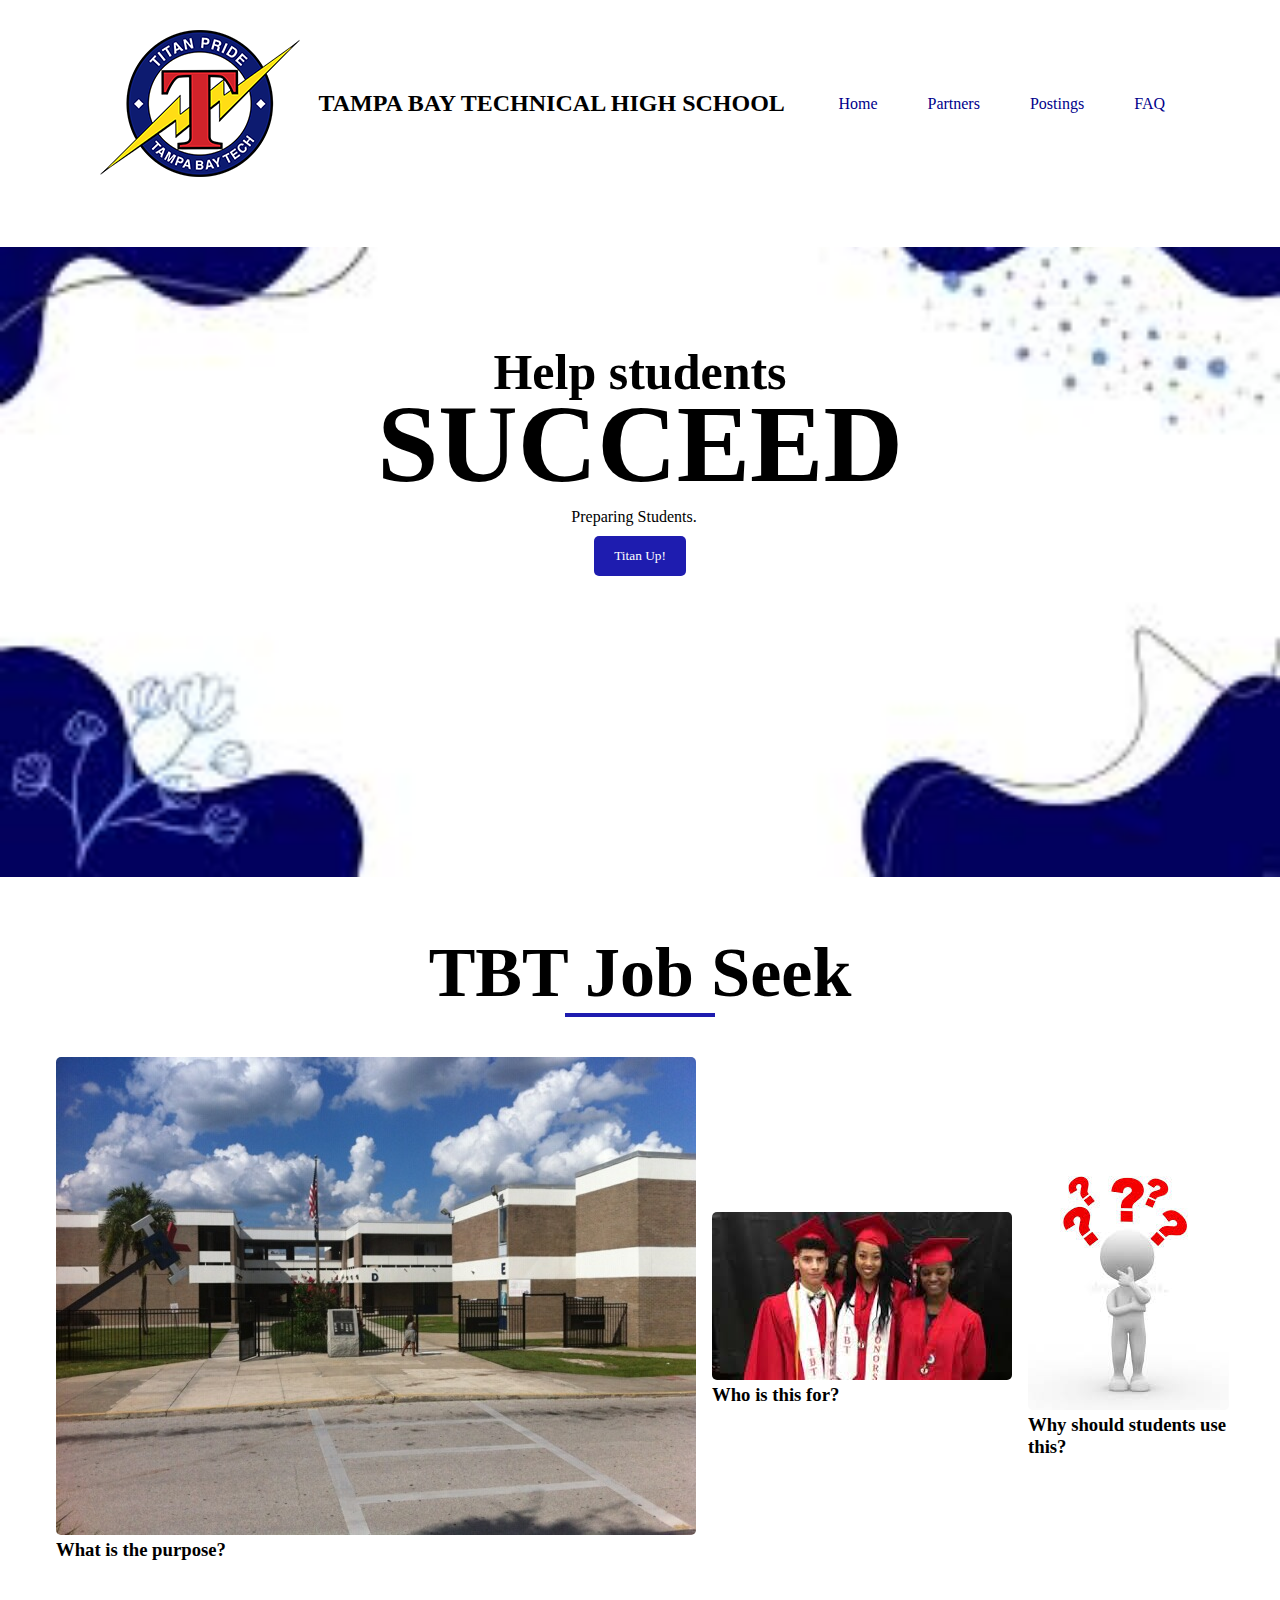
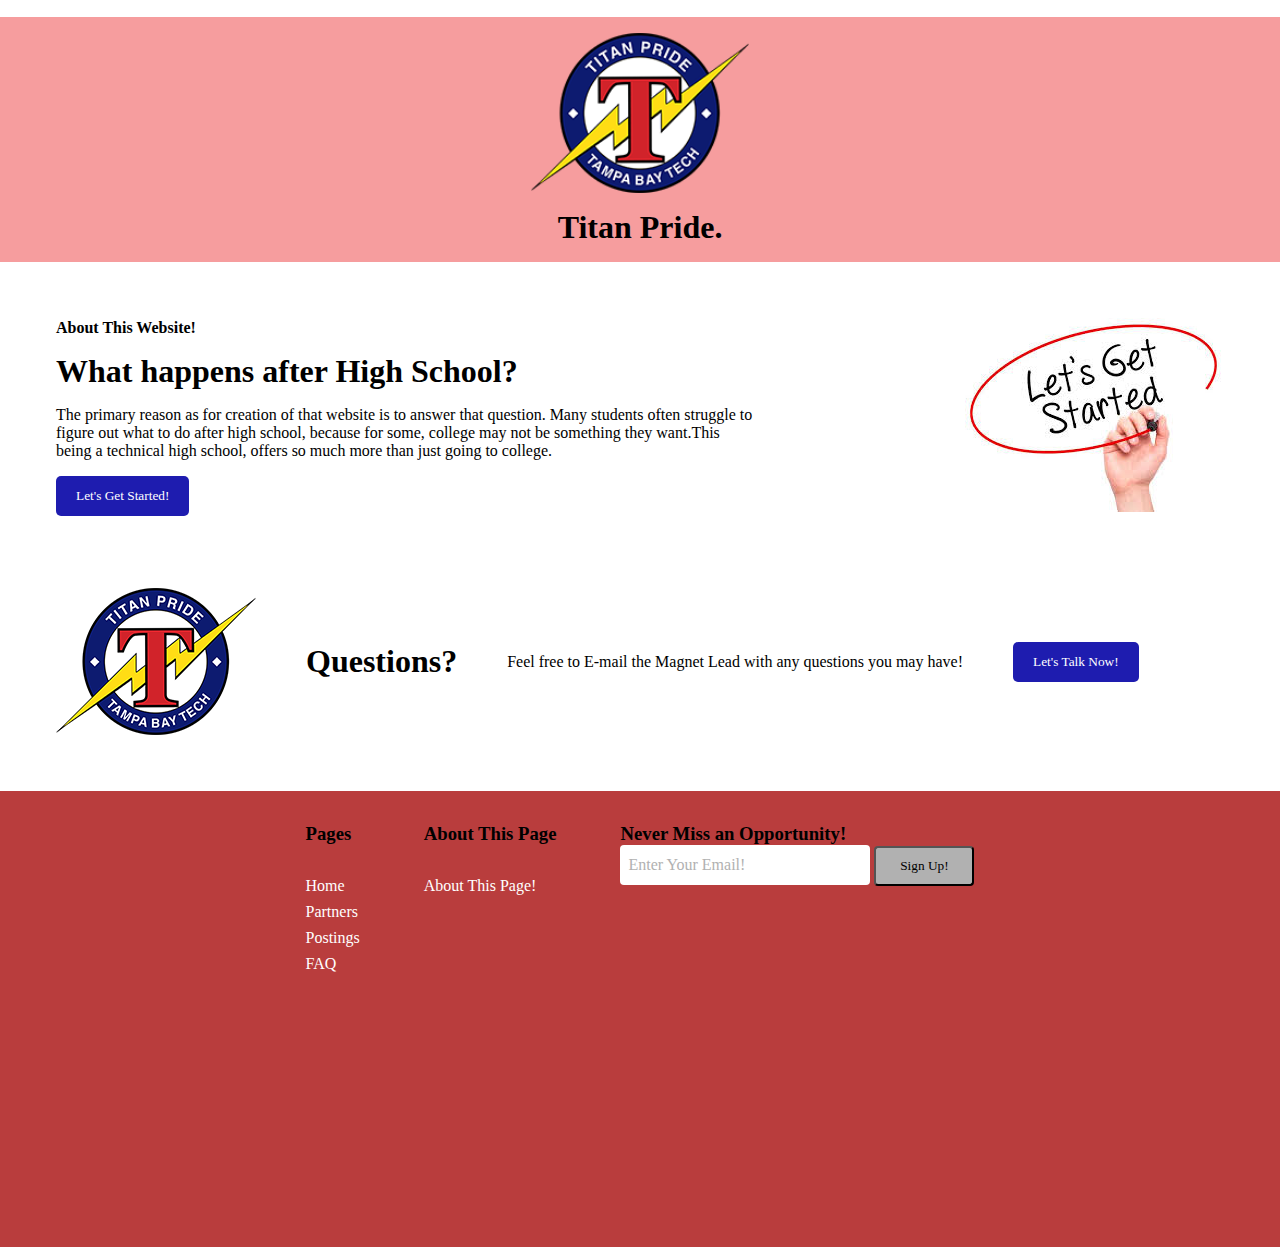
<file: index.html>
<!DOCTYPE HTML>
  <html>
    <head>
    <meta charset="UTF-8">
      <title> Tampa Bay Technical High School Job Search </title>
      <link href="design.css" rel="stylesheet" type="text/css"/>
      <link rel="icon" type="png" href="tbtjobseekimages/SDG_logo.png">
    </head>
    <body>
      <header>
       <!--<nav>--> 
          <img src="tbtjobseekimages/tbtpng.png" width="200" height="147" alt=""/>
          <h2>TAMPA BAY TECHNICAL HIGH SCHOOL</h2>
        <div class="nav-list">
        <ul>
              <li><a href="index.html" >Home</a></li>
              <li><a href="partners.html">Partners</a></li>
              <li><a href="postings.html"> Postings</a></li>
              <li><a href="faq.html"> FAQ</a></li>
          </ul>
        </div>
       <!-- </nav>-->
        </header>
        
        <section id="main">
          <div class="container">
            <div class="main-content">
              <h1 class="intro-heading">Help students</h1>
              <h1 class="main-heading">SUCCEED</h1>
              <p>Preparing Students.&nbsp; &nbsp;</p>
              <a href="#getting-started"><button class="btn btn-primary">Titan Up!</button></a>
            </div>
          </div>
        </section>
      
        <section id="getting-started">
          <div class="container">
            <div class="section-title">
              <h1>TBT Job Seek</h1>
              <div class="line"></div>
            </div>
              <div class="top3">
                <div class="www">
                <img src="tbtjobseekimages/tbtbuilding.jpg" alt="tampa bay tech campus"/>
                <h3>What is the purpose?</h3>
                <!--<p>This website was created in order to help our soon to be graduating students with finding jobs, internships and aprenticeships.</p>-->
                </div>
      
                <div class="www">
                <img src="tbtjobseekimages/seniors.jpeg" alt="Picture of 3 graduating seniors in their cap and gowns."/>
                <h3>Who is this for?</h3>
                <!--<p>Our priority is for this site to reach seniors of the current graduating class. Next on the list are the rising seniors in order for them to start taking steps into society.</p>-->
                </div>
      
                <div class="www">
                <img src="tbtjobseekimages/question.jpeg" alt="question mark"/>
                <h3>Why should students use this?</h3>
                <!--<p>This site narrows down many of the stressful options, allowing students to look in areas they qualify for.</p>-->
                </div>
              </div>
          </div>
        </section>
        
        <section id="chant">
          <div class="container">
            <img src="tbtjobseekimages/tbtpng.png" alt="Tampa Bay Technical High School Logo"/>
            <h1>Titan Pride.</h1>
          </div>
        </section>
        
        <section id="about-us">
          <div class="container">
            <div class="about-content">
              <h4>About This Website!</h4>
              <h1>What happens after High School?</h1>
              <p>The primary reason as for creation of that website is to answer that question. Many students often struggle to figure out what to do after high school, because for some, college may not be something they want.This being a technical high school, offers so much more than just going to college. </p>
              <a href="postings.html"><button class="btn btn-primary">Let's Get Started!</button></a>
            </div>
            <div class="about-image">
              <img src="tbtjobseekimages/getstarted.jpeg" alt="Getting Started"/>
            </div>
          </div>
        </section>
        
        <section id="questions">
          <div class="container">
            <img src="tbtjobseekimages/tbtpng.png" alt="tbt school logo"/>
            <h1>Questions?</h1>
            <p>Feel free to E-mail the Magnet Lead with any questions you may have!</p>
            <button class="btn btn-primary">Let's Talk Now!</button>
          </div>
        </section>
        
      
      <footer>
        <div class="footer-container">
          <div class="footer">
            <div class="footer-heading footer-1">
              <h3>Pages</h3>
              <a href="index.html">Home</a>
              <a href="partners.html">Partners</a>
              <a href="postings.html">Postings</a>
              <a href="faq.html">FAQ</a>
            </div>
              <div class="footer-heading footer-2">
              <h3>About This Page</h3>
              <a href="faq.html">About This Page!</a>
              </div>
              <div class="footer-email-form">
                <h3>Never Miss an Opportunity!</h3>
                <input type="email" placeholder="Enter Your Email!" id="footer-email">
                <input type="submit" value="Sign Up!" id="footer-email-btn">
              </div>
          </div>
        </div>
      </footer>
    </body>
  </html>
</file>
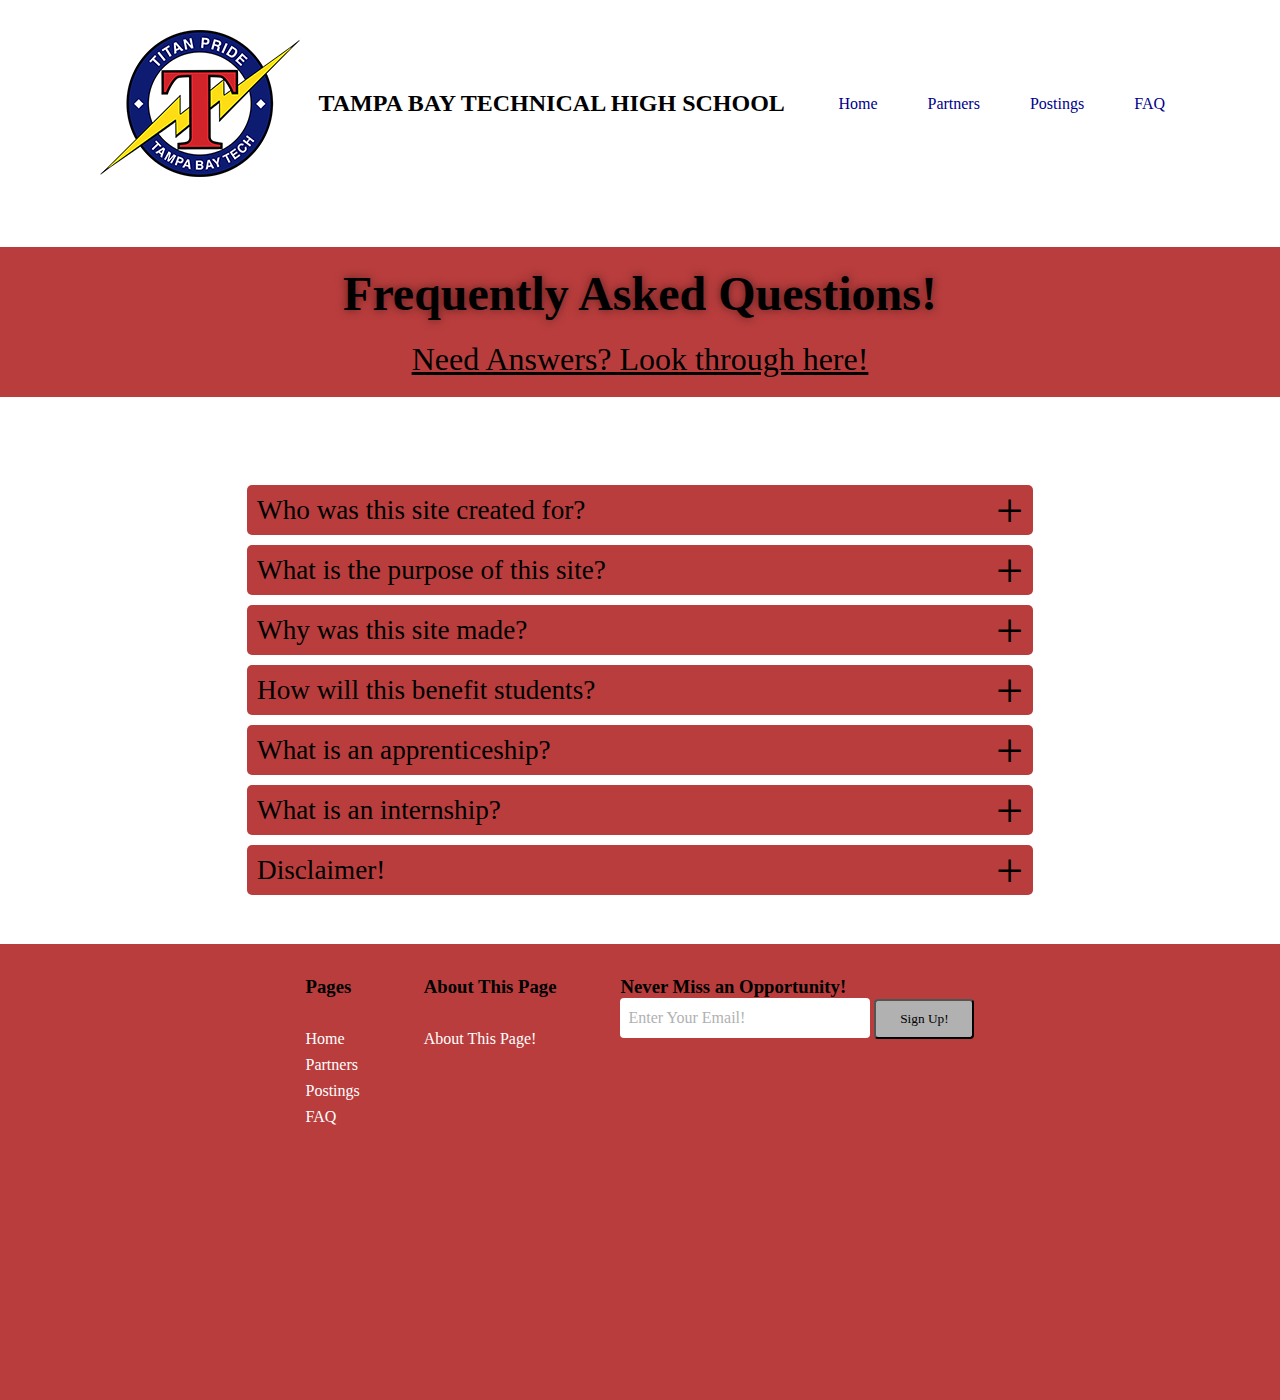
<file: faq.html>
<!doctype html>
<html>
  <meta charset="UTF-8">
  <title> Tampa Bay Technical High School Job Search </title>
  <link href="design.css" rel="stylesheet" type="text/css"/>
  <link rel="icon" type="png" href="tbtjobseekimages/SDG_logo.png">
    </head>
    <!-- beginning of the internal style sheet-->
<style>
  *{
		margin:0;
		padding:0;
	}
	
	/*they added in header code but i dont want to change my heading code from where it is*/
	
	.banner{
		width:100%;
		height:150px;
		background-color:#B93D3D;
		display:flex;
		justify-content: center;
		align-items: center;
		flex-direction: column;
		gap:20px;
	}
	
	.banner h1{
		font-size:3rem;
		text-shadow:0px 0px 10px rgba(0,0,0,.5);
	}
	
	.banner p{
		font-size:2rem;
		text-decoration:underline;
	}
	
	.question-answers{
		margin:auto;
		max-width:786px;
		padding:3% 0;
	}
	
	.question{
		height:50px;
		background-color:#B93D3D;
		padding:0 10px;
		margin:10px 0;
		font-size:1.7rem;
		display:flex;
		justify-content:space-between;
		align-items:center;
		cursor:pointer;
		border-radius:5px;
	}
	
	.question span{
		font-size:3rem;
	}
	
	.question span:last-child{
		display:none;
	}
	
	.answer{
		font-size:1.3rem;
		padding:20px;
		margin: 0 5px;
		border: 1px solid #6B6B6B;
		border-top:0;
		border-bottom-left-radius:5px;
		border-bottom-right-radius:5px;
		display:none;
	}
	
	.answer.active {
		margin-top:-10px;
	}
	
	.active {
		display: block !important;
	}
	
	.disable {
		display: none !important;
	}
</style>    



    <body>
      <!--beginning of the top most header with the hyperlinks-->
      <header>
          <img src="tbtjobseekimages/tbtpng.png" width="200" height="147" alt=""/>
          <h2>TAMPA BAY TECHNICAL HIGH SCHOOL</h2>
        <div class="nav-list">
        <ul>
              <li><a href="index.html">Home</a></li>
              <li><a href="partners.html">Partners</a></li>
              <li><a href="postings.html"> Postings</a></li>
              <li><a href="faq.html"> FAQ</a></li>
          </ul>
        </div>
      </header>

      <!--main body of coing starting-->
      <main>
        <section class="banner">
        <h1>Frequently Asked Questions!</h1>
        <p>Need Answers? Look through here!</p>
      </section>
      <section class="question-answers">
        <!--first question
        <div class="question question0">
          What is the purpose of this site?
          <span>+</span>
          <span>-</span>
        </div>
        <div class="answer answer0">
          Lorem ipsum dolor sit amet, consectetur adipiscing elit. Nam in tempus metus. Sed fermentum ante massa, sollicitudin venenatis arcu fringilla.
        </div>-->
        
        <!--second question-->
        <div class="question question0">
          Who was this site created for?
          <span>+</span>
          <span>-</span>
        </div>	
        <div class="answer answer0">
          This site was created for the current senior class and the rising senior class. Underclassman may take a look as a way to prepare themselves in order to see what the next steps will be.
        </div>
        
        <!-- third question-->
        <div class="question question1">
          What is the purpose of this site?
          <span>+</span>
          <span>-</span>
        </div>	
        <div class="answer answer1">
          The purpose of this site is to provide our rising seniors and graduating senior class with somewhere to start during this overwhelming time.
        </div>
        
        <!--fourth question -->
        <div class="question question2">
          Why was this site made?
          <span>+</span>
          <span>-</span>
          </div>
        <div class="answer answer2">
          As teachers and staff, we understand the stress that are put onto our upperclassman. Some may not have made decisions as to the future yet and that is perfectly fine. This is one more way that our staff can be of a guiding hand before our graduating class steps into the real world on their own.
        </div>
        
        <!--fifth question -->
        <div class="question question3">
          How will this benefit students?
          <span>+</span>
          <span>-</span>
          </div>
        <div class="answer answer3">
          Putting such crucial information into one, easy-to-find space, allows our students to find a starting place to understand what the next steps are and what they want to do after graduation. This also allows for our partners to directly connect with students and bring them opportunities they may not have been able to find through simple networking.
        </div>
        
        <!-- sixth question-->
        <div class="question question4">
          What is an apprenticeship?
          <span>+</span>
          <span>-</span>
          </div>
        <div class="answer answer4">
          An apprenticeship is when there is an arrangement between student and company, where they are both learning the skills for a trad or art under another while also getting payed and working full-time.
        </div>

        <!--seventh question-->
        <div class="question question5">
          What is an internship?
          <span>+</span>
          <span>-</span>
          </div>
        <div class="answer answer5">
          An internship is the position of a student or trainee who works in an organization sometimes without pay, in order to gain work experience or satisfy requirements for a qualification.
        </div>

        <!--disclaimer message -->
        <div class="question question6">
          Disclaimer!
          <span>+</span>
          <span>-</span>
          </div>
        <div class="answer answer6">
          TBT Job Seek is a fictional page centered around helping students of Tampa Bay Technical High School find jobs through an easy school portal. Job postings within this site can be found on other sites like "Indeed.com" and "LinkedIn.com".
        </div>
      </section>
      </main>
  
<script>
const questions = document.querySelectorAll(".question");

questions.forEach((question,index)=> {
  question.addEventListener("click", () => {
    document.querySelector(".answer" + index).classList.toggle("active");
    question.querySelector(".span:first-child").classList.toggle("disable");
    question.querySelector(".span:last-child").classList.toggle("active");
  })
  
})


</script>
<!--old java that i am most likely not going to use-->
      <!--<section id="faq">
        <h2 class="title">Frequently Asked Questions</h2>
       </section>
  
    <div class="faq">
      <div class="ask">
        <h3>What is the purpose of this site?</h3>
        
        <svg width="15" height="10" viewBox="0 0 42 25">
          <path d="M3 3L21 21L39 3" 
            stroke="black" 
            stroe-width="7" 
            stroke-linecap="round"/>
        </svg>
        
      </div>
      <div class="answer">
        <p>Hi!</p>
      </div>
    </div>-->


<!--beginning of the footer code-->
        <footer>
          <div class="footer-container">
            <div class="footer">
              <div class="footer-heading footer-1">
                <h3>Pages</h3>
                <a href="index.html">Home</a>
                <a href="partners.html">Partners</a>
                <a href="postings.html">Postings</a>
                <a href="faq.html">FAQ</a>
              </div>
                <div class="footer-heading footer-2">
                <h3>About This Page</h3>
                <a href="faq.html">About This Page!</a>
                </div>
                <div class="footer-email-form">
                  <h3>Never Miss an Opportunity!</h3>
                  <input type="email" placeholder="Enter Your Email!" id="footer-email">
                  <input type="submit" value="Sign Up!" id="footer-email-btn">
                </div>
            </div>
          </div>
        </footer>
        <!--old script and java added that most likely isnt going to get used-->
     <!-- <script src="./app.js"></script>-->
    </body>
  </html>
</file>
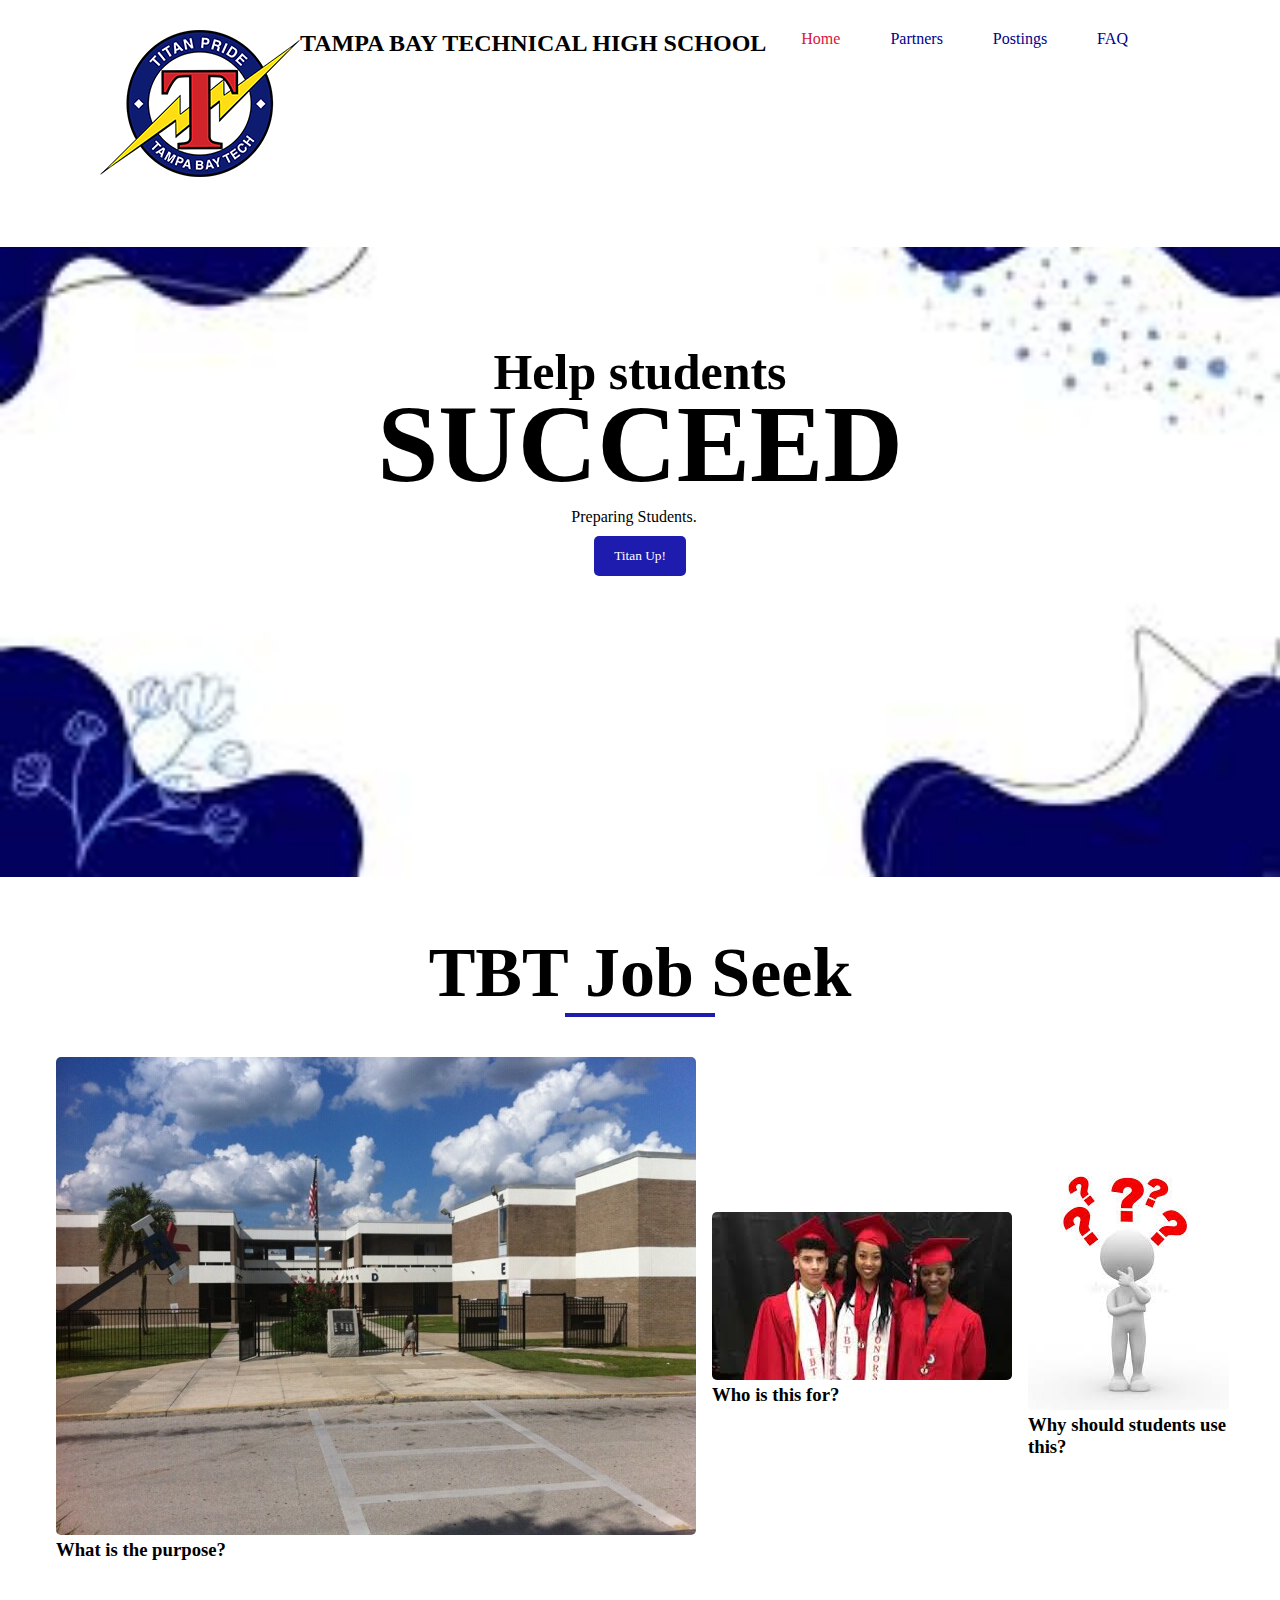
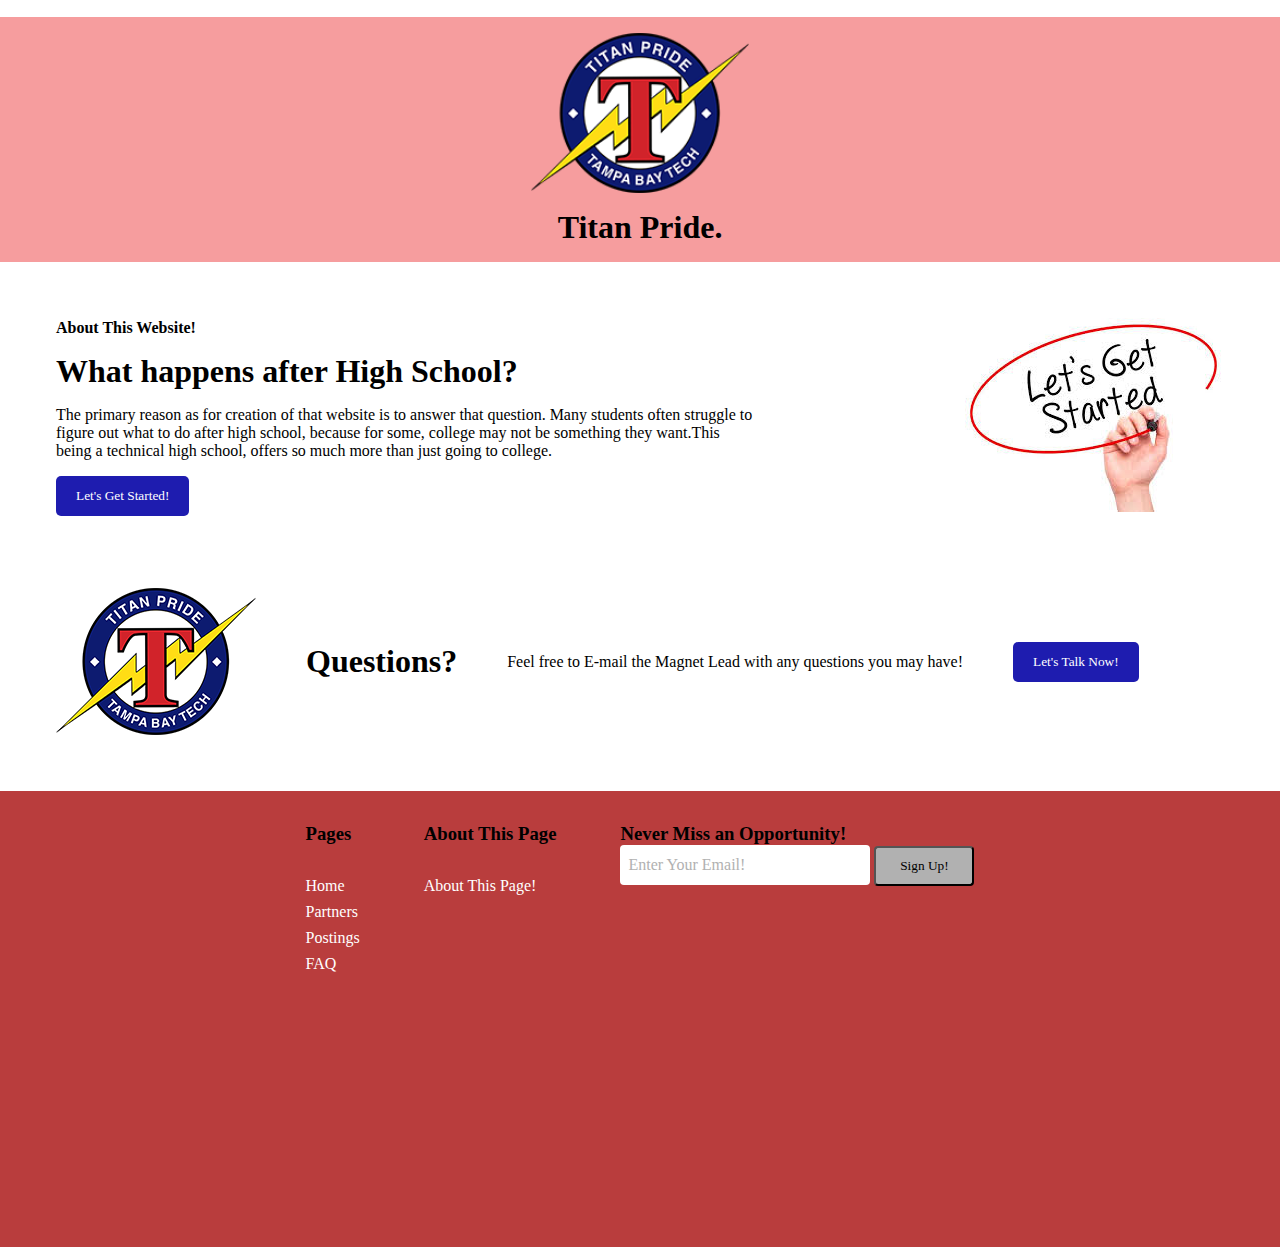
<file: home.html>
<!DOCTYPE HTML>
  <html>
    <head>
    <meta charset="UTF-8">
      <title> Tampa Bay Technical High School Job Search </title>
      <link href="design.css" rel="stylesheet" type="text/css">
      <link rel="stylesheet" href="https://cdnjs.cloudflare.com/ajax/libs/font-awesome/6.7.2/css/all.min.css" integrity="sha512-Evv84Mr4kqVGRNSgIGL/F/aIDqQb7xQ2vcrdIwxfjThSH8CSR7PBEakCr51Ck+w+/U6swU2Im1vVX0SVk9ABhg==" crossorigin="anonymous" referrerpolicy="no-referrer" />
    </head>
    <body>
      <header>
        <nav>
          <img src="tbtjobseekimages/tbtpng.png" width="200" height="147" alt=""/>
          <h2>TAMPA BAY TECHNICAL HIGH SCHOOL</h2>
        <div class="nav-list">
        <ul>
              <li><a href="home.html" class="active">Home</a></li>
              <li><a href="partners.html">Partners</a></li>
              <li><a href="postings.html"> Postings</a></li>
              <li><a href="faq.html"> FAQ</a></li>
          </ul>
        </div>
        </nav>
        </header>
        
        <section id="main">
          <div class="container">
            <div class="main-content">
              <h1 class="intro-heading">Help students</h1>
              <h1 class="main-heading">SUCCEED</h1>
              <p>Preparing Students.&nbsp; &nbsp;</p>
              <button class="btn btn-primary">Titan Up!</button>
            </div>
          </div>
        </section>
      
        <section id="getting-started">
          <div class="container">
            <div class="section-title">
              <h1>TBT Job Seek</h1>
              <div class="line"></div>
            </div>
              <div class="top3">
                <div class="www">
                <img src="tbtjobseekimages/tbtbuilding.jpg" alt="tampa bay tech campus"/>
                <h3>What is the purpose?</h3>
                <!--<p>This website was created in order to help our soon to be graduating students with finding jobs, internships and aprenticeships.</p>-->
                </div>
      
                <div class="www">
                <img src="tbtjobseekimages/seniors.jpeg" alt="Picture of 3 graduating seniors in their cap and gowns."/>
                <h3>Who is this for?</h3>
                <!--<p>Our priority is for this site to reach seniors of the current graduating class. Next on the list are the rising seniors in order for them to start taking steps into society.</p>-->
                </div>
      
                <div class="www">
                <img src="tbtjobseekimages/question.jpeg" alt="question mark"/>
                <h3>Why should students use this?</h3>
                <!--<p>This site narrows down many of the stressful options, allowing students to look in areas they qualify for.</p>-->
                </div>
              </div>
          </div>
        </section>
        
        <section id="chant">
          <div class="container">
            <img src="tbtjobseekimages/tbtpng.png" alt="Tampa Bay Technical High School Logo"/>
            <h1>Titan Pride.</h1>
          </div>
        </section>
        
        <section id="about-us">
          <div class="container">
            <div class="about-content">
              <h4>About This Website!</h4>
              <h1>What happens after High School?</h1>
              <p>The primary reason as for creation of that website is to answer that question. Many students often struggle to figure out what to do after high school, because for some, college may not be something they want.This being a technical high school, offers so much more than just going to college. </p>
              <button class="btn btn-primary">Let's Get Started!</button>
            </div>
            <div class="about-image">
              <img src="tbtjobseekimages/getstarted.jpeg" alt="Getting Started"/>
            </div>
          </div>
        </section>
        
        <section id="questions">
          <div class="container">
            <img src="tbtjobseekimages/tbtpng.png" alt="tbt school logo"/>
            <h1>Questions?</h1>
            <p>Feel free to E-mail the Magnet Lead with any questions you may have!</p>
            <button class="btn btn-primary">Let's Talk Now!</button>
          </div>
        </section>
        
      
      <footer>
        <div class="footer-container">
          <div class="footer">
            <div class="footer-heading footer-1">
              <h3>Pages</h3>
              <a href="home.html">Home</a>
              <a href="partners.html">Partners</a>
              <a href="postings.html">Postings</a>
              <a href="faq.html">FAQ</a>
            </div>
              <div class="footer-heading footer-2">
              <h3>About This Page</h3>
              <a href="about.html">About This Page!</a>
              </div>
              <div class="footer-email-form">
                <h3>Never Miss an Opportunity!</h3>
                <input type="email" placeholder="Enter Your Email!" id="footer-email">
                <input type="submit" value="Sign Up!" id="footer-email-btn">
              </div>
          </div>
        </div>
      </footer>
    </body>
  </html>
</file>
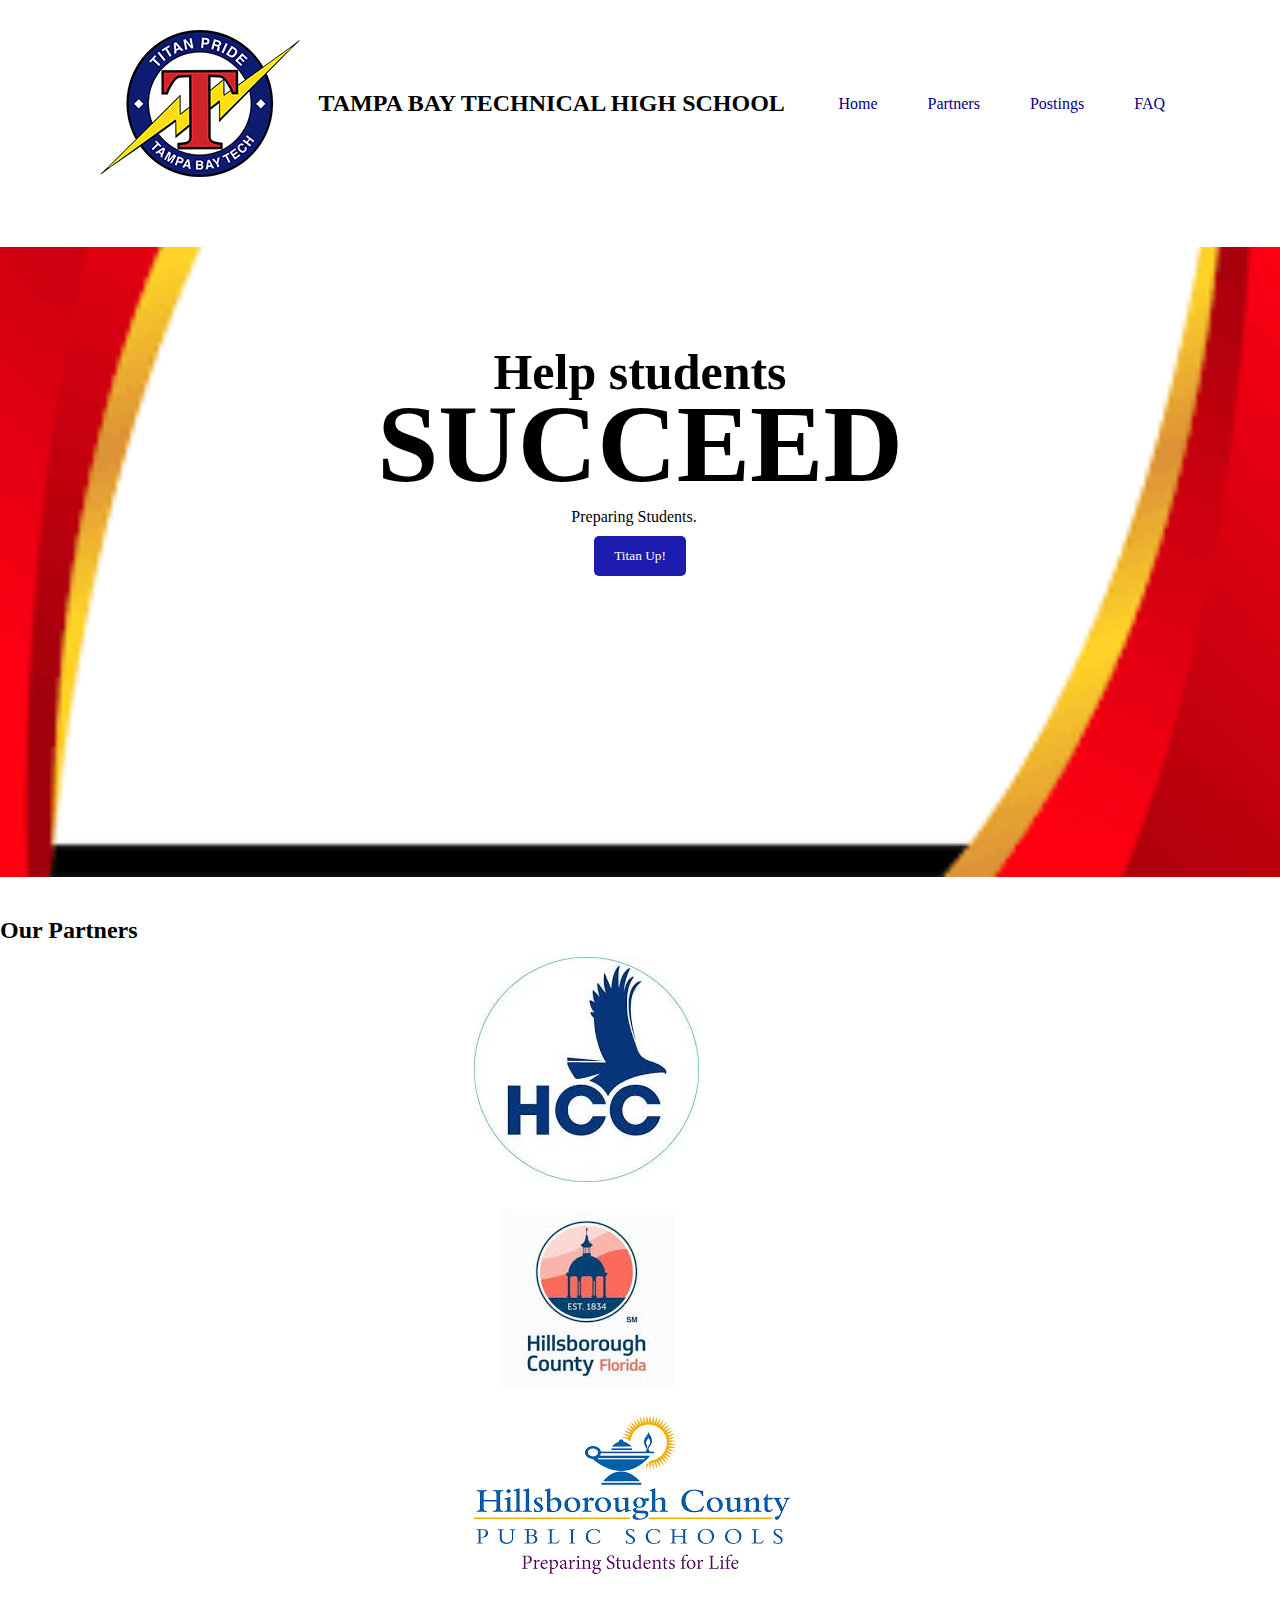
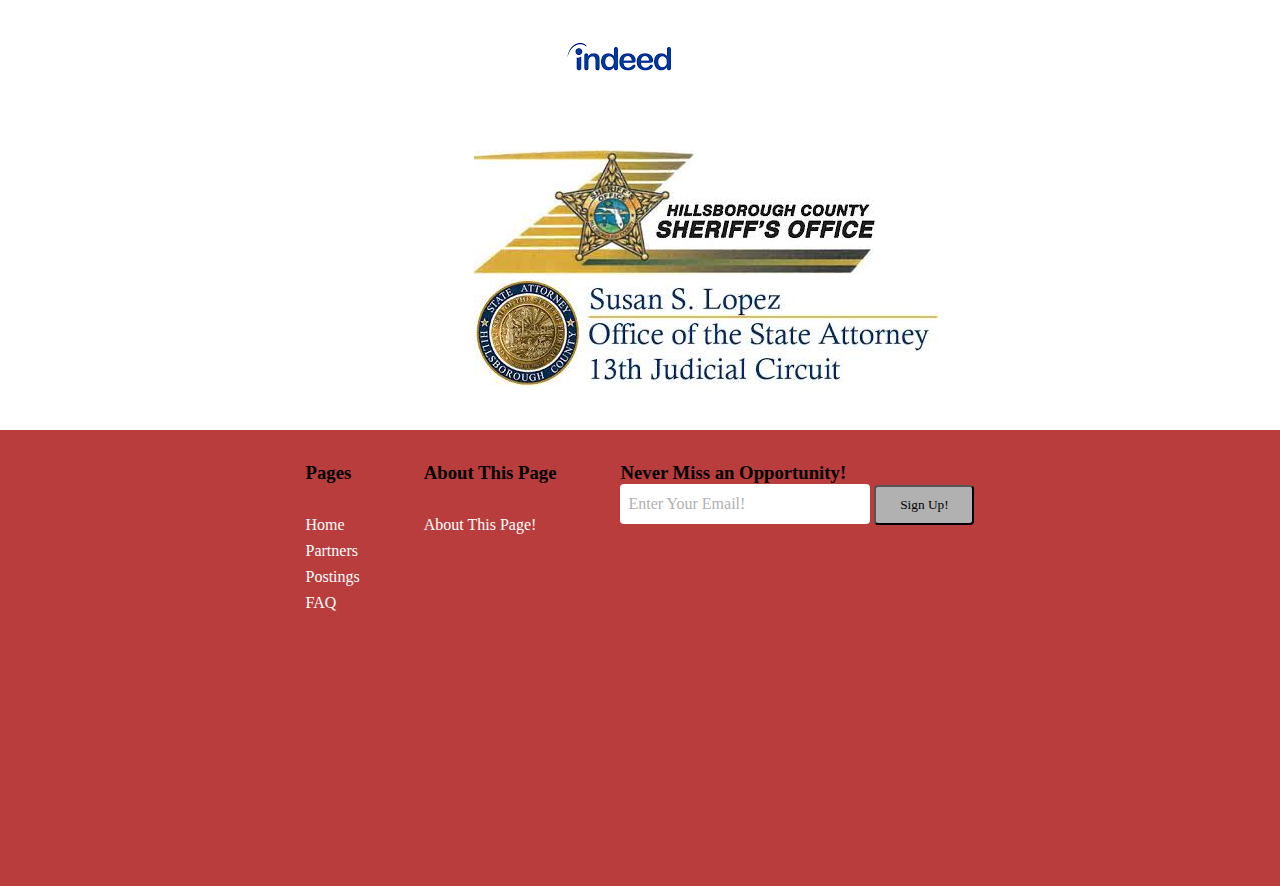
<file: partners.html>
<!doctype html>
<html>
    <head>
    <meta charset="UTF-8">
    <title> Tampa Bay Technical High School Partners </title>
    <link href="design.css" rel="stylesheet" type="text/css">
    <link rel="icon" type="png" href="tbtjobseekimages/SDG_logo.png">
    <!-- <link rel="stylesheet" href="https://cdn.jsdelivr.net/npm/bootstrap@4.6.2/dist/css/bootstrap.min.css">
<script src="https://cdnjs.cloudflare.com/ajax/libs/slick-carousel/1.9.0/slick.min.js" ></script>--> <!--probably not going to use this lowkey-->
    </head>
    
<!--internal style sheet (if needed)-->
<style>
	/*body{
		background:white;
		}
	
	.container{
		padding-top:150px;
	}
	
	h2{
    display: flex;
		text-align:center;
		padding:20px;
	}
	
	/*.slick-slide{
		margin:0 20px;
	}
	
	.slide-slide img{
		width:100%;
	}
	
	.slick-slider{
		position:relative;
		display:flex;
		box-sizing:border-box;
	}
	
	.slick-list{
		position:relative;
		display:block;
		overflow:hidden;
		margin:0;
		padding:0;
	}
	
	.slick-track{
		position:relative;
		top:0;
		left:0;
		display:block;
	}
	
	.slick-slide{
		display:none;
		float:left;
		height:100%;
		min-height:1px;
	}
	
	.slick-slide img{
		display:block;
	}
	
	.slick-initialized .slick-slide{
		display:block;
	}
	
	.copy{
		padding-top:250px;
	}*/

  .logos{
    display:flex;
    flex-direction: row;
  }
	
  .intro-heading{
    display:flex;
  }
  #main{
	background-image: url("tbtjobseekimages/redborder.png");
	min-height: 70vh;
	background-position: bottom center;
	background-size:cover;
}
</style>
   <!--beginning of header code--> 
  <body>
      <header>
          <img src="tbtjobseekimages/tbtpng.png" width="200" height="147" alt=""/>
          <h2>TAMPA BAY TECHNICAL HIGH SCHOOL</h2>
        <div class="nav-list">
        <ul>
              <li><a href="index.html">Home</a></li>
              <li><a href="partners.html">Partners</a></li>
              <li><a href="postings.html"> Postings</a></li>
              <li><a href="faq.html"> FAQ</a></li>
          </ul>
        </div>
      </header>
<!--ending of the heading-->

<section id="main">
  <div class="container">
    <div class="main-content">
      <h1 class="intro-heading">Help students</h1>
      <h1 class="main-heading">SUCCEED</h1>
      <p>Preparing Students.&nbsp; &nbsp;</p>
      <a><button class="btn btn-primary">Titan Up!</button></a>
    </div>
  </div>
</section>
<!--main body code of the page-->
<div class="logos">
  <h2 class="text-center font-weight-bold">Our Partners</h2>
  <section class="customer-logos">
    <div class="slide"><img src="tbtjobseekimages/hcclogo.jpeg" alt="Hillsborough Community College Logo"></div>
    <div class="slide"><img src="tbtjobseekimages/hcfllogo.jpeg" alt="Hillsborough County Gov. Logo"></div>
    <div class="slide"><img src="tbtjobseekimages/hcpslogo.png" alt="Hillsborough County Schools Logo"></div>
    <div class="slide"><img src="tbtjobseekimages/indeedlogo.png" alt="Indeed Logo"></div>
    <div class="slide"><img src="tbtjobseekimages/sherrifslogo.jpeg" alt="Sherrifs Office Logo"></div>
    <div class="slide"><img src="tbtjobseekimages/stateattourneylogo.jpeg" alt="State Attourneys Office"></div>
  </section>
</div>

<!--<p class="copy text-center font-weight-bold">All Rights Reserved &copy; Make Dev</p>-->  <!--probably not going to use this lowkey-->


<!--beginning of footer code-->
      <footer>
        <div class="footer-container">
          <div class="footer">
            <div class="footer-heading footer-1">
              <h3>Pages</h3>
              <a href="index.html">Home</a>
              <a href="partners.html">Partners</a>
              <a href="postings.html">Postings</a>
              <a href="faq.html">FAQ</a>
            </div>
              <div class="footer-heading footer-2">
              <h3>About This Page</h3>
              <a href="faq.html">About This Page!</a>
              </div>
              <div class="footer-email-form">
                <h3>Never Miss an Opportunity!</h3>
                <input type="email" placeholder="Enter Your Email!" id="footer-email">
                <input type="submit" value="Sign Up!" id="footer-email-btn">
              </div>
          </div>
        </div>
      </footer>
<!--ending of the footer code-->

 <!--probably not going to use this lowkey-->
<!--<script>
	
  $(document).ready(function(){
    $('.customer-logos').slick({
      slidesToShow:6,
      slidesToScroll:1,
      autoplay:true,
      autoplaySpeed:1500,
      arrows:false,
      dots:false,
      pauseOnHover:false,
      responsive:[{
        breakpoint:768,
        setting:{
          slideToShow:4
        }
      }, {
        breakpoint:520,
        setting:{
          slidesToShow:3,
        }
      }]
    });
  });
  
</script>-->
    </body>
  </html>
</file>
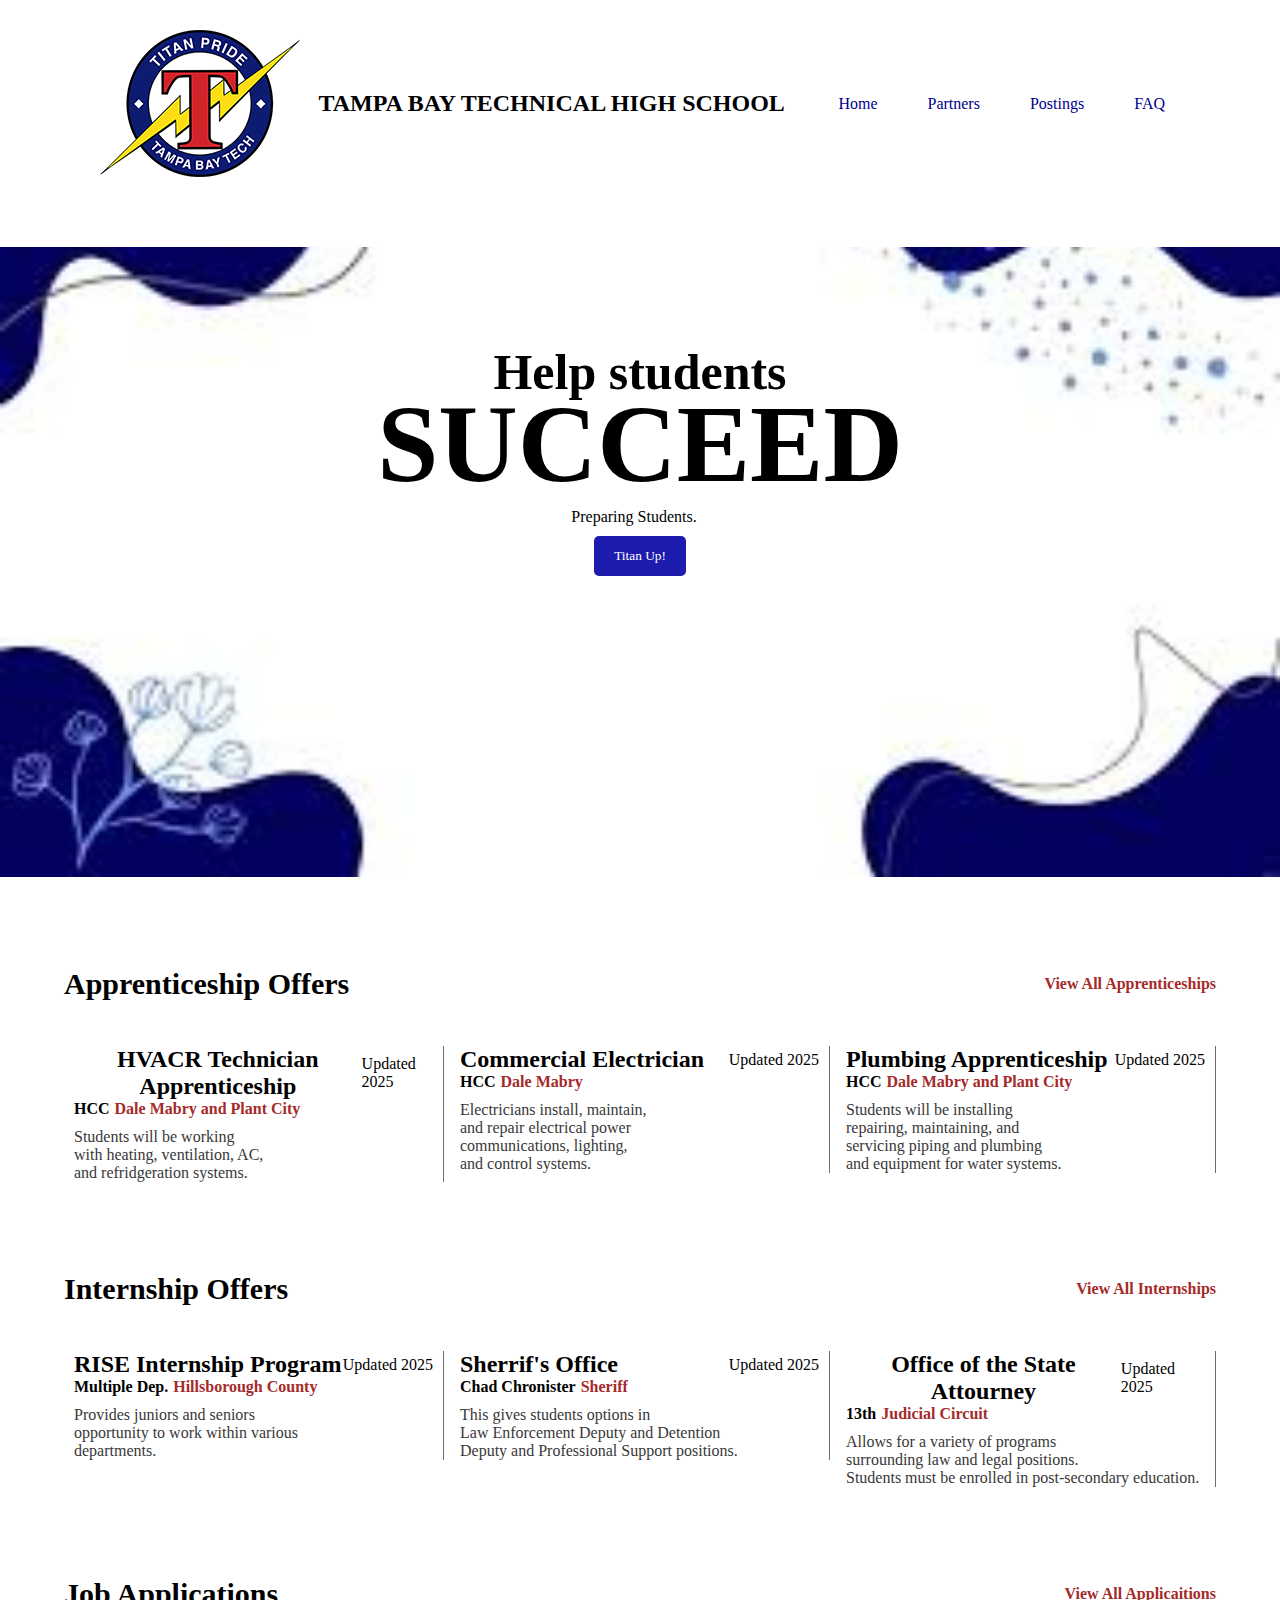
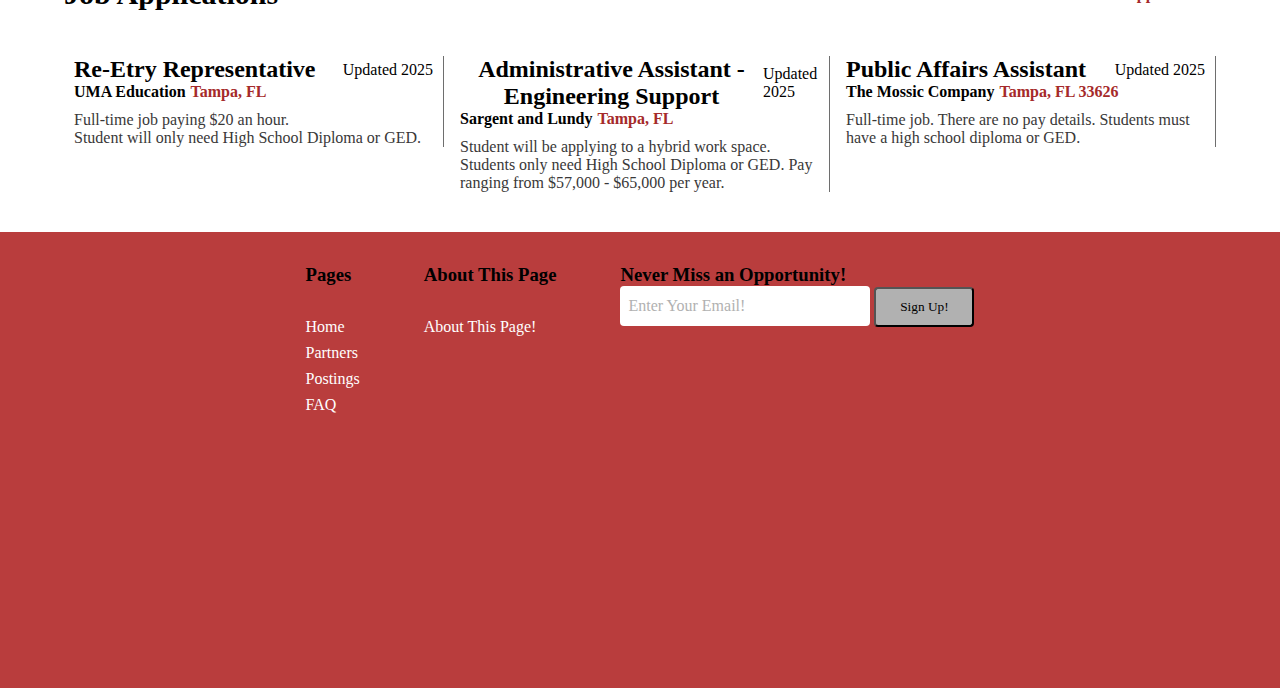
<file: postings.html>
<!DOCTYPE HTML>
<html> 
 <head>
 <title>Tampa Bay Technical High School Job Postings</title>
 <link href="design.css" rel="stylesheet" type="text/css">
 <link rel="icon" type="png" href="tbtjobseekimages/SDG_logo.png">
 </head>


	<!--beginning of any internal style needed for the page-->
<style>
	.job-offers{
		margin-left:4rem;
		margin-right:4rem;
		display:flex;
		justify-content:space-between;
		align-items:center;
		margin-top:10vh;
		margin-bottom:5vh;
	}
	
	.job-offers h1{
		font-weight:700;
		font-size:30px;
	}
	
	.job-offers a{
		text-decoration: none;
		color:brown;
		cursor:pointer;
		font-weight:700;
		
	}
	
	.job-section{
		margin-left:4rem;
		margin-right:4rem;
		display:flex;
		justify-content:space-between;
		align-items:flex-start;
	}
	
	.job{
		width:380px;
		border-right:1px solid #6E6E6E;
		padding-right:10px;
		padding-left:10px
	}
	
	.job-title{
		display:flex;
		justify-content:space-between;
		align-items: center;
	}
	
	.job-location{
		display:flex;
		align-items:center;
		padding-bottom:10px;
	}
	
	.job-location p{
		margin-left:5px;
		color:brown;
		font-weight:600;
	}
	
	.job-description p{
		color: #393838;
	}
	
	.int-title{
		display:flex;
		justify-content:space-between;
		align-items: center;
	}
	
	.int-title a{
		text-decoration:none;
		color:black;
		
	}
	
	.work-title{
		display:flex;
		justify-content:space-between;
		align-items: center;
	}
	
	.work-title a{
		text-decoration:none;
		color:black;
		
	}
	
</style>
<body>
	
<!--skibidi toilet rizzler fortnite sigma boy-->

 <body>

  <!--beginning of the header and the top of the page-->
    <header>
        <img src="tbtjobseekimages/tbtpng.png" width="200" height="147" alt=""/>
        <h2>TAMPA BAY TECHNICAL HIGH SCHOOL</h2>
      <div class="nav-list">
      <ul>
            <li><a href="index.html">Home</a></li>
            <li><a href="partners.html">Partners</a></li>
            <li><a href="postings.html"> Postings</a></li>
            <li><a href="faq.html"> FAQ</a></li>
        </ul>
      </div>
      </header>

      <section id="main">
        <div class="container">
          <div class="main-content">
            <h1 class="intro-heading">Help students</h1>
            <h1 class="main-heading">SUCCEED</h1>
            <p>Preparing Students.&nbsp; &nbsp;</p>
            <a href="#job-section"><button class="btn btn-primary">Titan Up!</button></a>
          </div>
        </div>
      </section>

<!--the main sections of the page-->
<!--apprenticeship applications-->
<div class="job-offers">
  <h1>Apprenticeship Offers</h1>
  <a href="https://www.hccfl.edu/academics/associate-science/apprenticeships" target="_blank">View All Apprenticeships</a>
</div>

<section class="job-section">
<!-- first apprenticeship posting-->
 <div class="job">
   <div class="job-title">
     <h2>HVACR Technician Apprenticeship</h2>
     <p>Updated 2025</p>
   </div>
   <div class="job-location">
     <h4>HCC</h4>
     <p>Dale Mabry and Plant City</p>
   </div>
   <div class="job-description">
     <p>Students will be working <br>
     with heating, ventilation, AC, <br>
     and refridgeration systems.</p>
   </div>
 </div>

<!-- second apprenticeship posting-->
 <div class="job">
   <div class="job-title">
     <h2>Commercial Electrician</h2>
     <p>Updated 2025</p>
   </div>
   <div class="job-location">
     <h4>HCC</h4>
     <p>Dale Mabry</p>
   </div>
   <div class="job-description">
     <p>Electricians install, maintain, <br>
     and repair electrical power <br>
     communications, lighting,<br>
     and control systems.</p>
   </div>
 </div>
 
<!-- third apprenticeship posting-->
 <div class="job">
   <div class="job-title">
     <h2>Plumbing Apprenticeship</h2>
     <p>Updated 2025</p>
   </div>
   <div class="job-location">
     <h4>HCC</h4>
     <p>Dale Mabry and Plant City</p>
   </div>
   <div class="job-description">
     <p>Students will be installing <br>
     repairing, maintaining, and <br>
     servicing piping and plumbing<br>
     and equipment for water systems.</p>
   </div>
 </div>
</section>

<!--internship applications-->
<div class="job-offers">
  <h1>Internship Offers</h1>
  <a href="https://hcfl.gov/about-hillsborough/jobs-and-benefits" target="_blank">View All Internships</a>
</div>

<section class="job-section">
<!-- first internship posting-->
 <div class="job">
   <div class="int-title">
     <a href="https://hcfl.gov/about-hillsborough/jobs-and-benefits/rise-internship-program" target="_blank"><h2>RISE Internship Program</h2></a>
     <p>Updated 2025</p>
   </div>
   <div class="job-location">
     <h4>Multiple Dep.</h4>
     <p>Hillsborough County</p>
   </div>
   <div class="job-description">
     <p>Provides juniors and seniors <br>
     opportunity to work within various <br>
     departments.</p>
   </div>
 </div>

<!-- second internship posting-->
 <div class="job">
   <div class="int-title">
     <a href="https://www.teamhcso.com/Section/2448fc2b-c3ac-45b6-9d44-3008a2620b92/Internships" target="_blank"><h2>Sherrif's Office</h2></a>
     <p>Updated 2025</p>
   </div>
   <div class="job-location">
     <h4>Chad Chronister</h4>
     <p>Sheriff</p>
   </div>
   <div class="job-description">
     <p>This gives students options in <br>
     Law Enforcement Deputy and Detention <br>
     Deputy and Professional Support positions.</p>
   </div>
 </div>
 
<!-- third internship posting-->
 <div class="job">
   <div class="int-title">
     <a href="https://hillsboroughsao.gov/employment/internship/" target="_blank"><h2>Office of the State Attourney</h2></a>
     <p>Updated 2025</p>
   </div>
   <div class="job-location">
     <h4>13th</h4>
     <p>Judicial Circuit</p>
   </div>
   <div class="job-description">
     <p>Allows for a variety of programs <br>
     surrounding law and legal positions. <br>
     Students must be enrolled in post-secondary education.</p>
   </div>
 </div>
</section>

<!--job applications-->

 <div class="job-offers">
  <h1>Job Applications</h1>
  <a href="https://www.indeed.com/q-high-school-diploma-l-tampa,-fl-jobs.html?vjk=de905728d721372a&from=gnav-util-jobsearch--indeedmobile" target="_blank">View All Applicaitions</a>
</div>

<section class="job-section">
<!-- first job posting-->
 <div class="job">
   <div class="work-title">
     <a href="https://www.indeed.com/viewjob?jk=83521dc788f6faaf&tk=1ih4pe8otg8q8830&from=serp&vjs=3" target="_blank"><h2>Re-Etry Representative</h2></a>
     <p>Updated 2025</p>
   </div>
   <div class="job-location">
     <h4>UMA Education</h4>
     <p>Tampa, FL</p>
   </div>
   <div class="job-description">
     <p>Full-time job paying $20 an hour. <br>
     Student will only need High School Diploma or GED.</p>
   </div>
 </div>

<!-- second job posting-->
 <div class="job">
   <div class="work-title">
     <a href="https://www.indeed.com/viewjob?jk=81017f31c4bd66b9&tk=1ih4pe8otg8q8830&from=serp&vjs=3" target="_blank"><h2>Administrative Assistant - Engineering Support</h2></a>
     <p>Updated 2025</p>
   </div>
   <div class="job-location">
     <h4>Sargent and Lundy</h4>
     <p>Tampa, FL</p>
   </div>
   <div class="job-description">
     <p>Student will be applying to a hybrid work space.
     Students only need High School Diploma or GED.
     Pay ranging from $57,000 - $65,000 per year.</p>
   </div>
 </div>
 
<!-- third job posting-->
 <div class="job">
   <div class="work-title">
     <a href="https://www.indeed.com/viewjob?jk=81017f31c4bd66b9&tk=1ih4pe8otg8q8830&from=serp&vjs=3" target="_blank"><h2>Public Affairs Assistant</h2></a>
     <p>Updated 2025</p>
   </div>
   <div class="job-location">
     <h4>The Mossic Company</h4>
     <p>Tampa, FL 33626</p>
   </div>
   <div class="job-description">
     <p>Full-time job. There are no pay details. Students must have a high school diploma or GED.</p>
   </div>
 </div>
</section>


<!--beginning of the footer-->
    <footer>
        <div class="footer-container">
          <div class="footer">
            <div class="footer-heading footer-1">
              <h3>Pages</h3>
              <a href="index.html">Home</a>
              <a href="partners.html">Partners</a>
              <a href="postings.html">Postings</a>
              <a href="faq.html">FAQ</a>
            </div>
              <div class="footer-heading footer-2">
              <h3>About This Page</h3>
              <a href="faq.html">About This Page!</a>
              </div>
              <div class="footer-email-form">
                <h3>Never Miss an Opportunity!</h3>
                <input type="email" placeholder="Enter Your Email!" id="footer-email">
                <input type="submit" value="Sign Up!" id="footer-email-btn">
              </div>
          </div>
        </div>
      </footer>
 </body>
</html>
</file>
<file: design.css>
@charset "UTF-8";
           
		   
            body{
                 min-height: 100vh;
                 background:#FFFFFF;
                 overflow-x: hidden;
            }
           
/* header begins */
            header{
                position:right;
                top:0;
                left:0;
                width:100vw;
                padding:30px 100px;
                display:flex;
                justify-content: space-between;
                align-items:center;
                z-index: 10000;
            }
            header .logo{
            color:#fff;
            font-weight: 700;
            text-decoration: none;
            font-size:2em;
            text-transform: uppercase;
            }
            header ul{
                display:flex;
                justify-content: center;
                align-content: center;
                background: rgb(0,0,0,0);
                transition:1s;
            }
            header ul li{
                list-style: none;
                margin-left: 20px;
            }
            header ul li a{
                text-decoration: none;
                padding:6px 15px;
                color:darkblue;
                border-radius: 20px;
            }
            header ul li a:hover,
            header ul li a.active{
                background:rgb(255, 255, 255)f;
                color:crimson;
            }
		 h2{text-align: center;
		 } 
		
		 /*possible option for text size if we want it bigger*/
		/* h1{text-align: center;}*/


/*the main page set up*/
/*:root {
	--primary: black; 
	--secodary: black;
}*/

#main{
	background-image: url("tbtjobseekimages/newbck.jpeg");
	min-height: 70vh;
	background-position: bottom center;
	background-size:cover;
}

.container{
	max-width: 1200px; 
	padding:16px;
	margin:auto;
}

section{
	margin:40px auto;
}

nav{
	display:flex;
	justify-content: space-between;
	align:center;
}

.nav-list{
	display:flex;
	list-stlye:none;
	gap: 28px;
}

.btn {
	padding:12px 20px;
	background:transparent;
	outline:none;
	cursor:pointer;
	border-radius:5px;
}

.btn-secondary{
	border:1px solid;
	font-weight: bold;
}

.btn-primary{
	border:none; 
	background:#1E1CAF;
	color:white;
}

.main-content{ 
	display:flex;
	flex-direction: column;
	align-items: center;
	justify-content:center;
	margin-top:80px;
}

.main-content .intro-heading{
	font-size:50px;
}

.main-content .main-heading{
	font-size:110px;
	margin-top: -20px;
}

.main-content p{
	max-width: 175px;
	margin-bottom:10px;
}


.section-title{
	font-size: 35px;
	text-align: center;
}

.section-title .line{
	width:150px;
	height:4px; 
	border:10px;
	background:#1E1CAF;
	margin:auto;
}

.top3{
	margin-top:40px;
	display:flex;
	flex-direction: row;
	align-items: center;
	gap:16px;
}


.top3 {
	width:350px;
}

.top3 img{
	max-width:1005;
	border-radius:5px;
	transition: transform 0.3s ease;
}

.top3 img:hover{
	transform: scale(1.05);
}

#chant{
	background: #F69D9E;
}

#chant .container{
	display:flex;
	flex-direction:column;
	max-width:250px;
	gap:16px;
	text-align: center;
}

#about-us .container{
	display:flex;
	align-items:center;
	justify-content:space-between;
	gap: 120px;
}

#about-us .container .about-content{
	max-width:700px;
	display:flex;
	flex-direction:column;
	gap:16px;
	align-items:start;

}

#questions{
	min-height:60px;
}

#questions .container{
	display:flex;
	align-items:center;
	gap: 50px;
}


/*footer begins*/


* {padding: 0; 
   margin:0; 
   box-sizing: border-box;
	font-family: "Arial Narrow Bold Italic", "Arial Narrow Italic", "Arial Rounded MT Bold", "Arial Unicode MS", "Arial Narrow Bold", "Arial Narrow", "Arial Italic", "Arial Bold Italic", "Arial Bold";
}
		 
.footer-container {background-color:#B93D3D;
				  padding:2rem 0 4rem 0;}

.footer {width:80%;
		height: 40vh;
		background-color:#b93d3d;
		color:black;
		display: flex; 
		justify-content:center; 
		flex-wrap: wrap; 
		margin: 0 auto;}

.footer-heading {display:flex; 
				flex-direction:column;
				margin-right: 4rem;}

.footer-heading h3{margin-bottom: 2rem;}


.footer-heading a{text-decoration: none;
				margin-bottom: 0.5rem;
				color:white}

.footer-heading a:hover{cursor: pointer;
				color:skyblue;
				transition:all 0.4s ease-out;}

.footer-email-form h2{margin-bottom: 2rem;}

#footer-email {width: 250px; 
			height: 40px; 
			border-radius: 4px;
			outline: none;
			border: none; 
			padding-left: 0.5rem;
			font-size: 1rem;
			margin-bottom: 1rem;}

#footer-email::placeholder {color:#b1b1b1;
}

#footer-email-btn {width:100px; 
height: 40px;
border-radius: 4px;
background-color:#b1b1b1;
front-size: 1rem;}

#footer-email-btn:hover {cursor: pointer;
background-color:skyblue;
transition:all 0.4s ease-out;}

@media screen and (max-width: 1150px) {
	.footer {height:50vh}
	
	.footer-email-form {margin-top:4rem}
}

@media screen and (max-width: 820px){
	.footer {padding-top: 2rem}
}

@media screen and (max-width: 720px){
	.footer-3 {display:none}
}


/*faq page style
#faq{
	min-height:100vh;
	width:80%;
	margin: 0 auto;
	display:flex;
	flex-direction:column;
}

/*.title{
	font-size:3rem;
	margin:2rem 0rem;
	}

.faq{
	max-width:700px;
	margin-top:2rem;
	padding-bottom:1rem;
	border-bottom:2px solid black;
	cursor:pointer;
	}

.ask{
	display:flex;
	justify-content:space-between;
	align-items:center;
}

.ask h3{
	font-size:1.8rem;
	}

.answer{
	max-height:0;
	overflow:hidden;
	transition:max-height 1.4s ease;
}

.answer p{
	padding-top:1rem;
	line-height:1.6;
	font-size:1.4rem;
}

.faq.active .answer{
	max-height:300px;
	animation: fade 1s ease-in-out;
}

.faq.active svg{
	transform:rotate(180deg);
}

svg {
	transition: transform 0.5s ease-in;
}

@keyframes fade{
	from{
		opacity:0;
		transform: translateY(-10px);
	}
	to{
		opacity:1;
		transform: translateY(0px);
	}
}
 may come back this but looking for a new method*/
</file>
